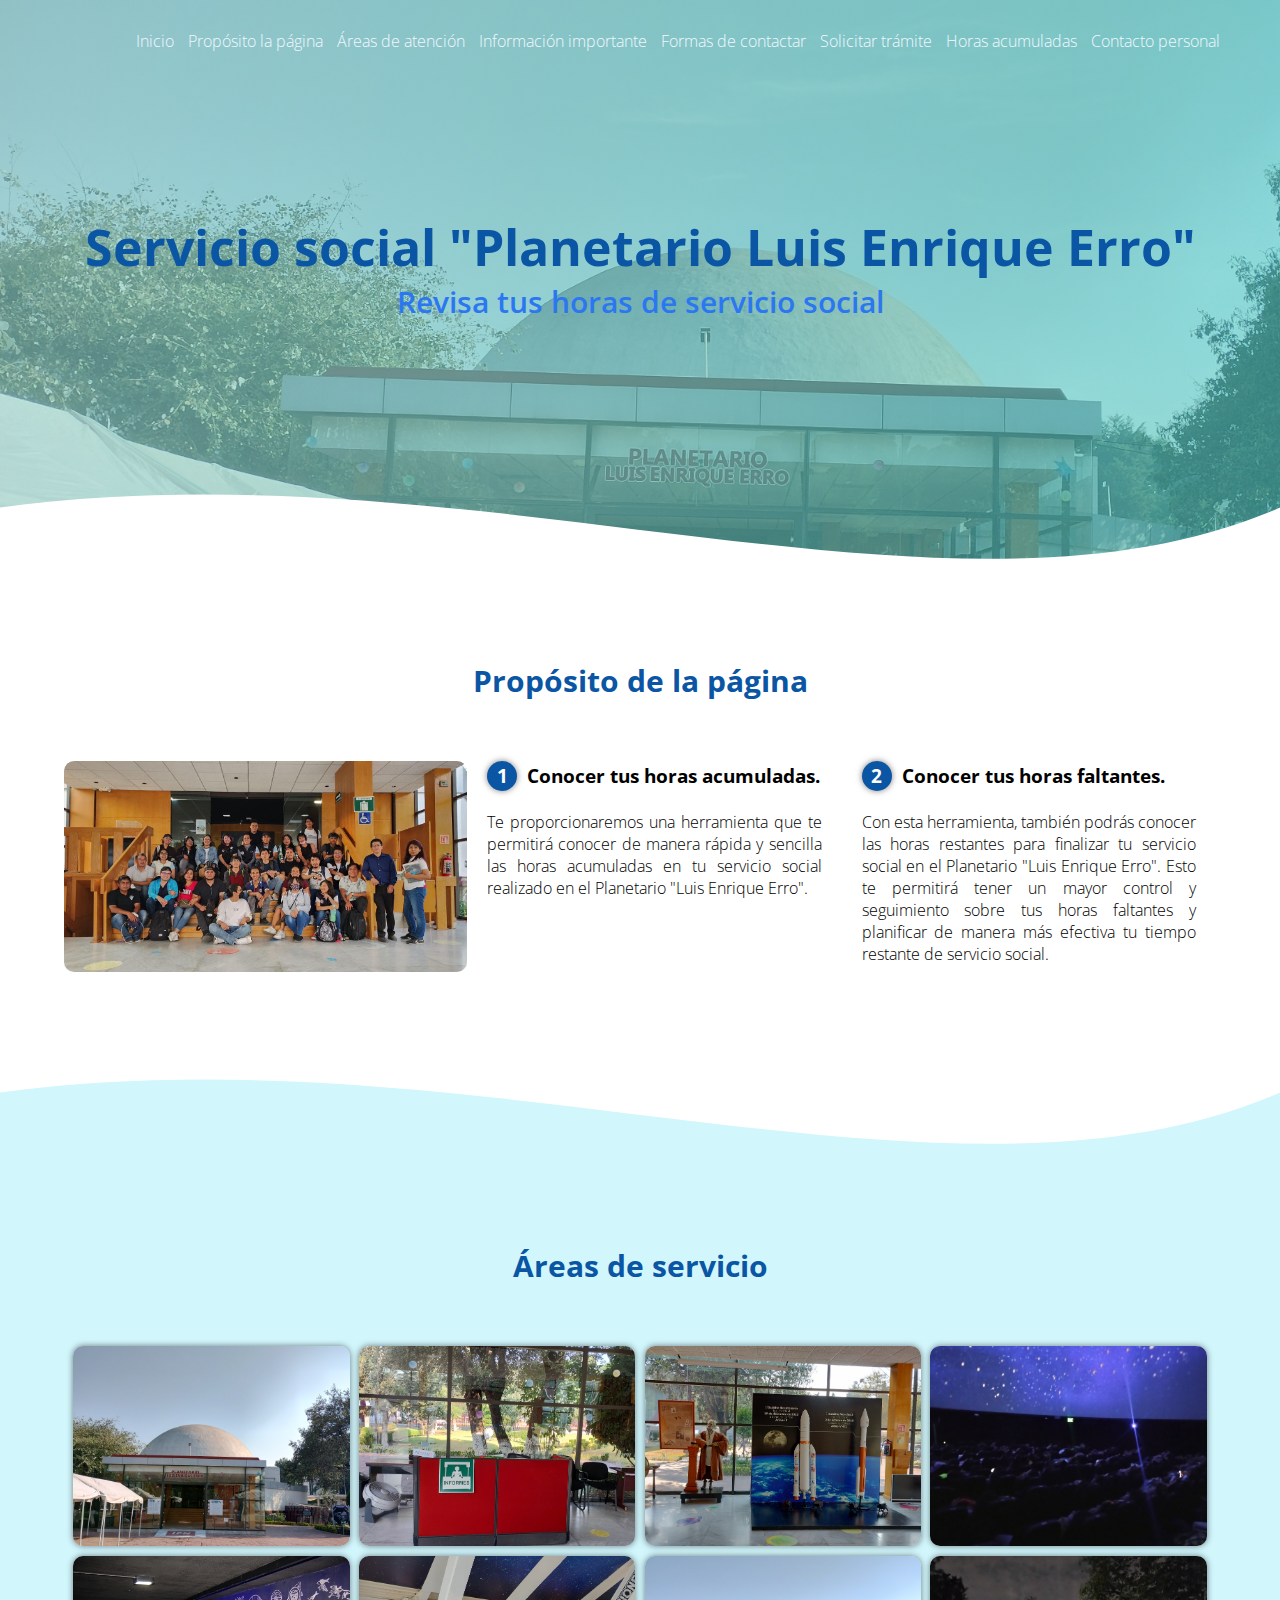
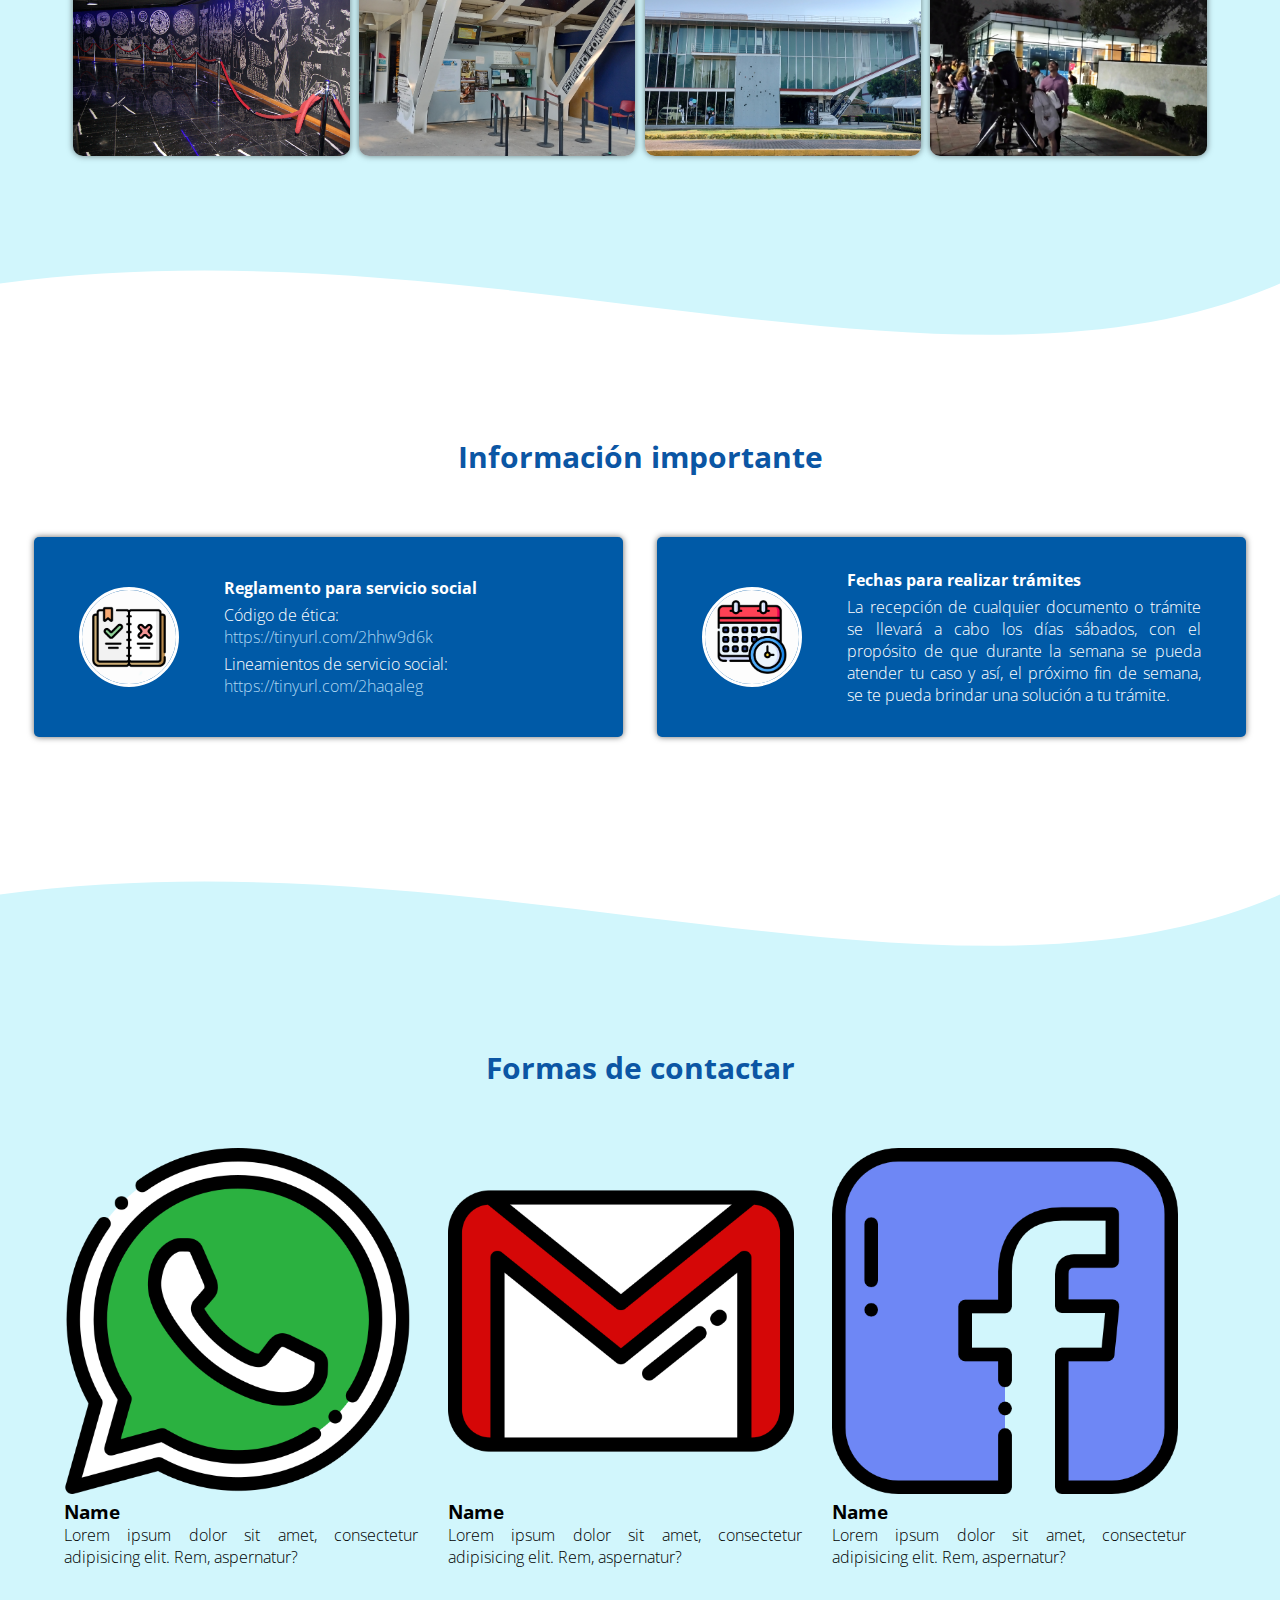
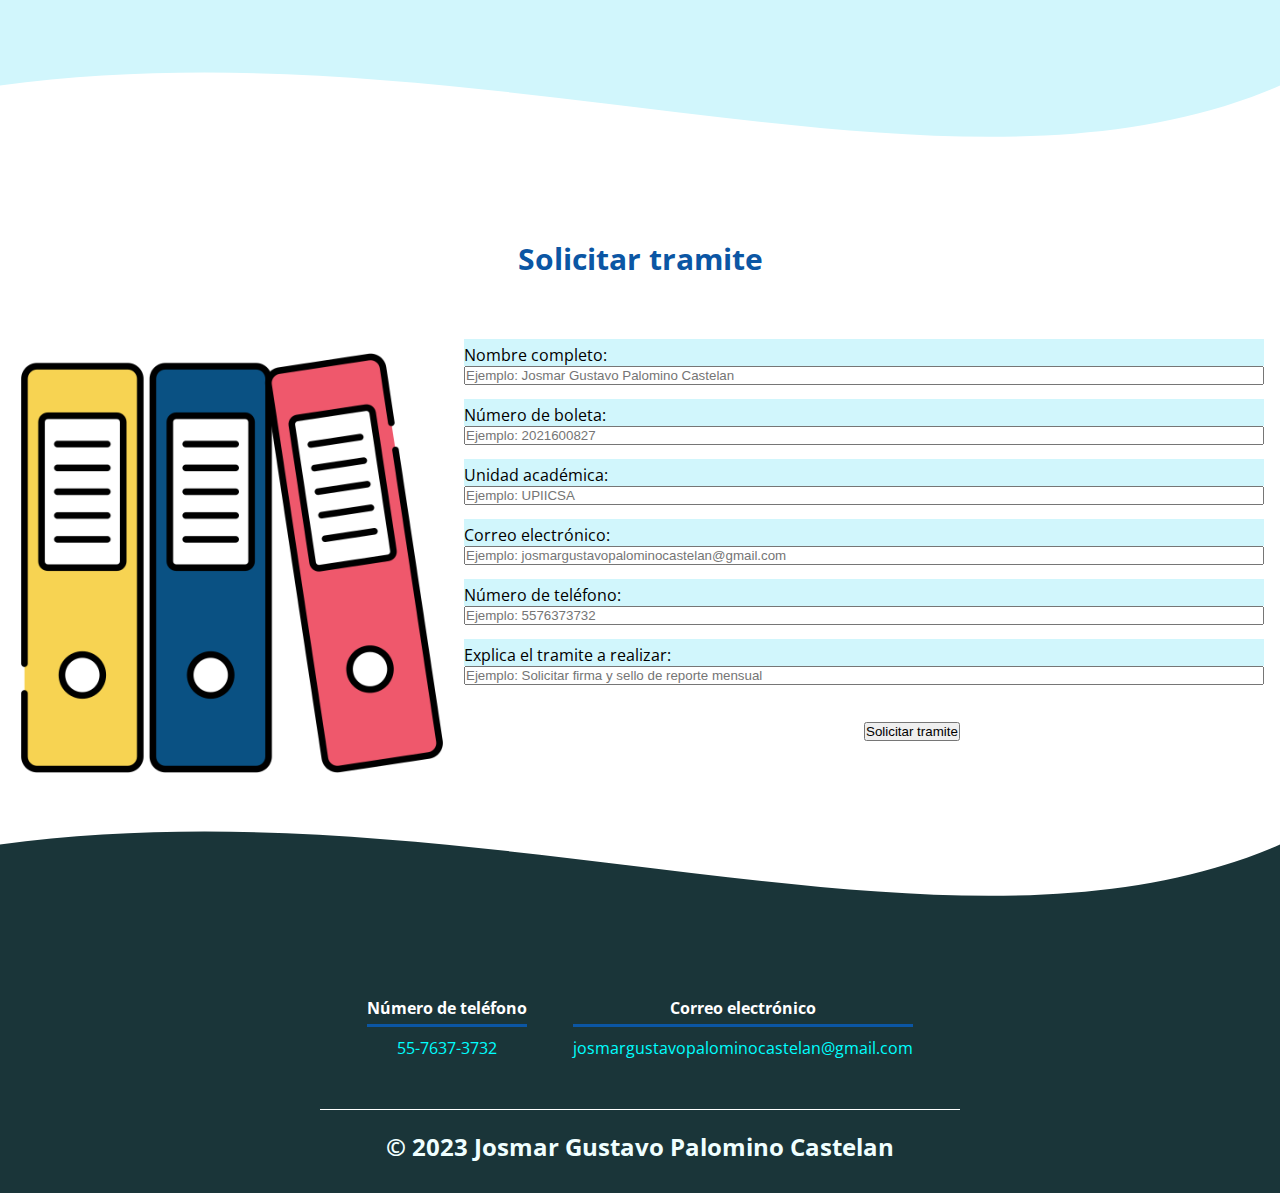
<file: index.html>
<!-- Josmar Gustavo Palomino Castelan -->
<!-- Josmar360 -->

<!DOCTYPE html>
<html lang="es">
  <!--Seccion de titulo-->
  <head>
    <meta charset="UTF-8" />
    <meta http-equiv="X-UA-Compatible" content="IE=edge" />
    <meta name="viewport" content="width=device-width, initial-scale=1.0" />
    <title>Servicio social Planetario Luis Enrique Erro</title>
    <link rel="shortcut icon" href="img/1_Logotipo_PLEE.jpg" type="image/x-icon" />
    <link rel="stylesheet" href="css/estilos-principal.css" />
    <link rel="preconnect" href="https://fonts.googleapis.com" />
    <link rel="preconnect" href="https://fonts.gstatic.com" crossorigin />
    <link
      href="https://fonts.googleapis.com/css2?family=Open+Sans:wght@500&display=swap"
      rel="stylesheet"
    />
  </head>
  <body>
    <header>
      <!--Seccion de botones-->
      <nav>
        <a href="#Inicio">Inicio</a>
        <a href="#Proposito">Propósito la página</a>
        <a href="#Areas">Áreas de atención</a>
        <a href="#Relevante">Información importante</a>
        <a href="#Contacto">Formas de contactar</a>
        <a href="#Tramite">Solicitar trámite</a>
        <a href="horas.html">Horas acumuladas</a>
        <a href="#Contacto-personal">Contacto personal</a>
      </nav>
      <section class="textos-header" id="Inicio">
        <h1>Servicio social "Planetario Luis Enrique Erro"</h1>
        <h2>Revisa tus horas de servicio social</h2>
      </section>
      <div class="wave" style="height: 150px; overflow: hidden">
        <svg
          viewBox="0 0 500 130"
          preserveAspectRatio="none"
          style="height: 100%; width: 100%"
        >
          <path
            d="M-0.00,49.85 C188.71,-6.40 371.55,173.71 500.00,49.85 L500.00,149.60 L-0.00,149.60 Z"
            style="stroke: none; fill: #fff"
          ></path>
        </svg>
      </div>
    </header>

    <main>
      <!--Seccion de proposito de la página-->
      <section class="contenedor sobre-pagina" id="Proposito">
        <h2 class="titulo">Propósito de la página</h2>
        <div class="contenedor-sobre-pagina">
          <img src="img/3_Seccion_Proposito.jpg" alt="" class="image-about-us" />
          <div class="contenido-textos">
            <h3><span>1</span> Conocer tus horas acumuladas.</h3>
            <p>
              Te proporcionaremos una herramienta que te permitirá conocer de
              manera rápida y sencilla las horas acumuladas en tu servicio
              social realizado en el Planetario "Luis Enrique Erro".
            </p>
          </div>
          <div class="contenido-textos">
            <h3><span>2</span> Conocer tus horas faltantes.</h3>
            <p>
              Con esta herramienta, también podrás conocer las horas restantes
              para finalizar tu servicio social en el Planetario "Luis Enrique
              Erro". Esto te permitirá tener un mayor control y seguimiento
              sobre tus horas faltantes y planificar de manera más efectiva tu
              tiempo restante de servicio social.
            </p>
          </div>
        </div>
      </section>
      <div class="wave2" style="height: 150px; overflow: hidden">
        <svg
          viewBox="0 0 500 130"
          preserveAspectRatio="none"
          style="height: 100%; width: 100%"
        >
          <path
            d="M-0.00,49.85 C188.71,-6.40 371.55,173.71 500.00,49.85 L500.00,149.60 L-0.00,149.60 Z"
            style="stroke: none; fill: #d1f6fc"
          ></path>
        </svg>
      </div>

      <!-- Seccion de objetivo galeria -->
      <section class="informacion" id="Areas">
        <div class="contenedor">
          <h2 class="titulo">Áreas de servicio</h2>
          <div class="galeria-port">
            <!--Galeria de imagenes-->
            <div class="image-port">
              <img src="img/5_Informes_Entrada_Principal.jpg" alt="" />
              <div class="hover-galeria">
                <img src="img/4_Areas_Atencion.jpg" alt="" />
                <p>Brindar informes en la entrada princial</p>
              </div>
            </div>
            <div class="image-port">
              <img src="img/6_Infomes_Vestibulo_Domo.jpg" alt="" />
              <div class="hover-galeria">
                <img src="img/4_Areas_Atencion.jpg" alt="" />
                <p>Brindar informes en el vestibulo del domo</p>
              </div>
            </div>
            <div class="image-port">
              <img src="img/7_Recorte_Aconteo_Entradas.jpg" alt="" />
              <div class="hover-galeria">
                <img src="img/4_Areas_Atencion.jpg" alt="" />
                <p>Realizar el recorte y conteo de los boletos</p>
              </div>
            </div>
            <div class="image-port">
              <img src="img/8_Acceso_Personas.jpg" alt="" />
              <div class="hover-galeria">
                <img src="img/4_Areas_Atencion.jpg" alt="" />
                <p>Ayudar con el acceso de personas en el domo</p>
              </div>
            </div>
            <div class="image-port">
              <img src="img/9_Recorrido_Mural_Astronomico.jpg" alt="" />
              <div class="hover-galeria">
                <img src="img/4_Areas_Atencion.jpg" alt="" />
                <p>Brindar recorridos guiados en mural astronómico</p>
              </div>
            </div>
            <div class="image-port">
              <img src="img/10_Informes_Taquilla.jpg" alt="" />
              <div class="hover-galeria">
                <img src="img/4_Areas_Atencion.jpg" alt="" />
                <p>Brindar informes en la taquilla</p>
              </div>
            </div>
            <div class="image-port">
              <img src="img/11_Recorrido_Museo.jpg" alt="" />
              <div class="hover-galeria">
                <img src="img/4_Areas_Atencion.jpg" alt="" />
                <p>Brindar recorridos guiados en el museo astronómico</p>
              </div>
            </div>
            <div class="image-port">
              <img src="img/12_Apoyo_Eventos.jpg" alt="" />
              <div class="hover-galeria">
                <img src="img/4_Areas_Atencion.jpg" alt="" />
                <p>Ayudar en eventos especiales que se realizan</p>
              </div>
            </div>
          </div>
        </div>
        <div class="wave3" style="height: 150px; overflow: hidden">
          <svg
            viewBox="0 0 500 130"
            preserveAspectRatio="none"
            style="height: 100%; width: 100%"
          >
            <path
              d="M-0.00,49.85 C188.71,-6.40 371.55,173.71 500.00,49.85 L500.00,149.60 L-0.00,149.60 Z"
              style="stroke: none; fill: #fff"
            ></path>
          </svg>
        </div>
      </section>

      <!--Seccion cards-->
      <section class="informacion-relevante" id="Relevante">
        <h2 class="titulo">Información importante</h2>
        <div class="cards">
          <div class="card">
            <img src="img/13_Icono_Reglamento.png" alt="" />
            <div class="contenido-texto-card">
              <h4>Reglamento para servicio social</h4>
              <p>Código de ética:</p>
              <a href="https://tinyurl.com/2hhw9d6k">https://tinyurl.com/2hhw9d6k</a>
              <p>Lineamientos de servicio social:</p>
              <a href="https://tinyurl.com/2hhw9d6k">https://tinyurl.com/2haqaleg</a>
            </div>
          </div>
          <div class="card">
            <img src="img/14_Icono_Calendario.png" alt="" />
            <div class="contenido-texto-card">
              <h4>Fechas para realizar trámites</h4>
              <p>
                La recepción de cualquier documento o trámite se llevará a 
                cabo los días sábados, con el propósito de que durante la 
                semana se pueda atender tu caso y así, el próximo fin de semana, 
                se te pueda brindar una solución a tu trámite.
              </p>
            </div>
          </div>
        </div>
      </section>
      <div class="wave4" style="height: 150px; overflow: hidden">
        <svg
          viewBox="0 0 500 130"
          preserveAspectRatio="none"
          style="height: 100%; width: 100%"
        >
          <path
            d="M-0.00,49.85 C188.71,-6.40 371.55,173.71 500.00,49.85 L500.00,149.60 L-0.00,149.60 Z"
            style="stroke: none; fill: #d1f6fc"
          ></path>
        </svg>
      </div>

      <!--Seccion de contacto-->
      <section class="contacto" id="Contacto">
        <div class="contenedor">
          <h2 class="titulo">Formas de contactar</h2>
          <div class="contacto-cont">
            <!--Contacto Whatsapp-->
            <div class="contacto-ind">
              <img src="img/15_Icono_WhatsApp.png" alt="" />
              <h3>Name</h3>
              <p>
                Lorem ipsum dolor sit amet, consectetur adipisicing elit. Rem,
                aspernatur?
              </p>
            </div>
            <div class="contacto-ind">
              <img src="img/16_Icono_Gmail.png" alt="" />
              <h3>Name</h3>
              <p>
                Lorem ipsum dolor sit amet, consectetur adipisicing elit. Rem,
                aspernatur?
              </p>
            </div>
            <div class="contacto-ind">
              <img src="img/17_Icono_Facebook.png" alt="" />
              <h3>Name</h3>
              <p>
                Lorem ipsum dolor sit amet, consectetur adipisicing elit. Rem,
                aspernatur?
              </p>
            </div>
          </div>
        </div>
        <div class="wave5" style="height: 150px; overflow: hidden">
          <svg
            viewBox="0 0 500 130"
            preserveAspectRatio="none"
            style="height: 100%; width: 100%"
          >
            <path
              d="M-0.00,49.85 C188.71,-6.40 371.55,173.71 500.00,49.85 L500.00,149.60 L-0.00,149.60 Z"
              style="stroke: none; fill: #fff"
            ></path>
          </svg>
        </div>
      </section>

      <!-- Inicio -->
      <section class="solicitar-tramite" id="Tramite">
        <h2 class="titulo">Solicitar tramite</h2>
        <div class="contenedor-solicitud-tramite">
          <img src="img/18_Icono_Tramites.png" alt="" class="image-form" />
          <div class="contenido-textos">
            <form class="form">
              <div class="opcion">
                <div class="form-titulo">
                  <label for="nombre">Nombre completo: </label>
                </div>
                <input
                  type="text"
                  placeholder="Ejemplo: Josmar Gustavo Palomino Castelan"
                  maxlength="50"
                  name="nombre"
                  id="nombre"
                  required
                />
              </div>
              <div class="opcion">
                <div class="form-titulo">
                  <label for="boleta">Número de boleta: </label>
                </div>
                <input
                  type="number"
                  placeholder="Ejemplo: 2021600827"
                  maxlength="15"
                  name="boleta"
                  required
                />
              </div>
              <div class="opcion">
                <div class="form-titulo">
                  <label for="unidad">Unidad académica: </label>
                </div>
                <input
                  type="text"
                  placeholder="Ejemplo: UPIICSA"
                  maxlength="20"
                  name="unidad"
                  id="unidad"
                  required
                />
              </div>
              <div class="opcion">
                <div class="form-titulo">
                  <label for="correo">Correo electrónico: </label>
                </div>
                <input
                  type="email"
                  placeholder="Ejemplo: josmargustavopalominocastelan@gmail.com"
                  maxlength="80"
                  mame="correo"
                  id="correo"
                  required
                />
              </div>
              <div class="opcion">
                <div class="form-titulo">
                  <label for="telefono">Número de teléfono: </label>
                </div>
                <input
                  type="number"
                  placeholder="Ejemplo: 5576373732"
                  maxlength="10"
                  name="telefono"
                  id="telefono"
                />
              </div>
              <div class="opcion-tramite">
                <div class="form-titulo">
                  <label for="tramite"> Explica el tramite a realizar: </label>
                </div>
                <input
                  type="text"
                  placeholder="Ejemplo: Solicitar firma y sello de reporte mensual"
                  maxlength="200"
                  name="tramite"
                  id="tramite"
                  required
                />
              </div>
              <div class="boton">
                <input type="submit" value="Solicitar tramite">
              </div>
            </form>
          </div>
          <div class="contenido-textos"></div>
        </div>
        <div class="wave5" style="height: 150px; overflow: hidden">
          <svg
            viewBox="0 0 500 130"
            preserveAspectRatio="none"
            style="height: 100%; width: 100%"
          >
          <path
              d="M-0.00,49.85 C188.71,-6.40 371.55,173.71 500.00,49.85 L500.00,149.60 L-0.00,149.60 Z"
              style="stroke: none; fill: #1a3539">
          </path>
          </svg>
        </div>
    </main>

    <footer>
      <div class="contenedor-footer" id="Contacto-personal">
        <div class="content-foo">
          <h4>Número de teléfono</h4>
          <p>55-7637-3732</p>
        </div>
        <div class="content-foo">
          <h4>Correo electrónico</h4>
          <p>josmargustavopalominocastelan@gmail.com</p>
        </div>
      </div>
      <h2 class="titulo-final">&copy; 2023 Josmar Gustavo Palomino Castelan</h2>
    </footer>
  </body>
</html>
</file>
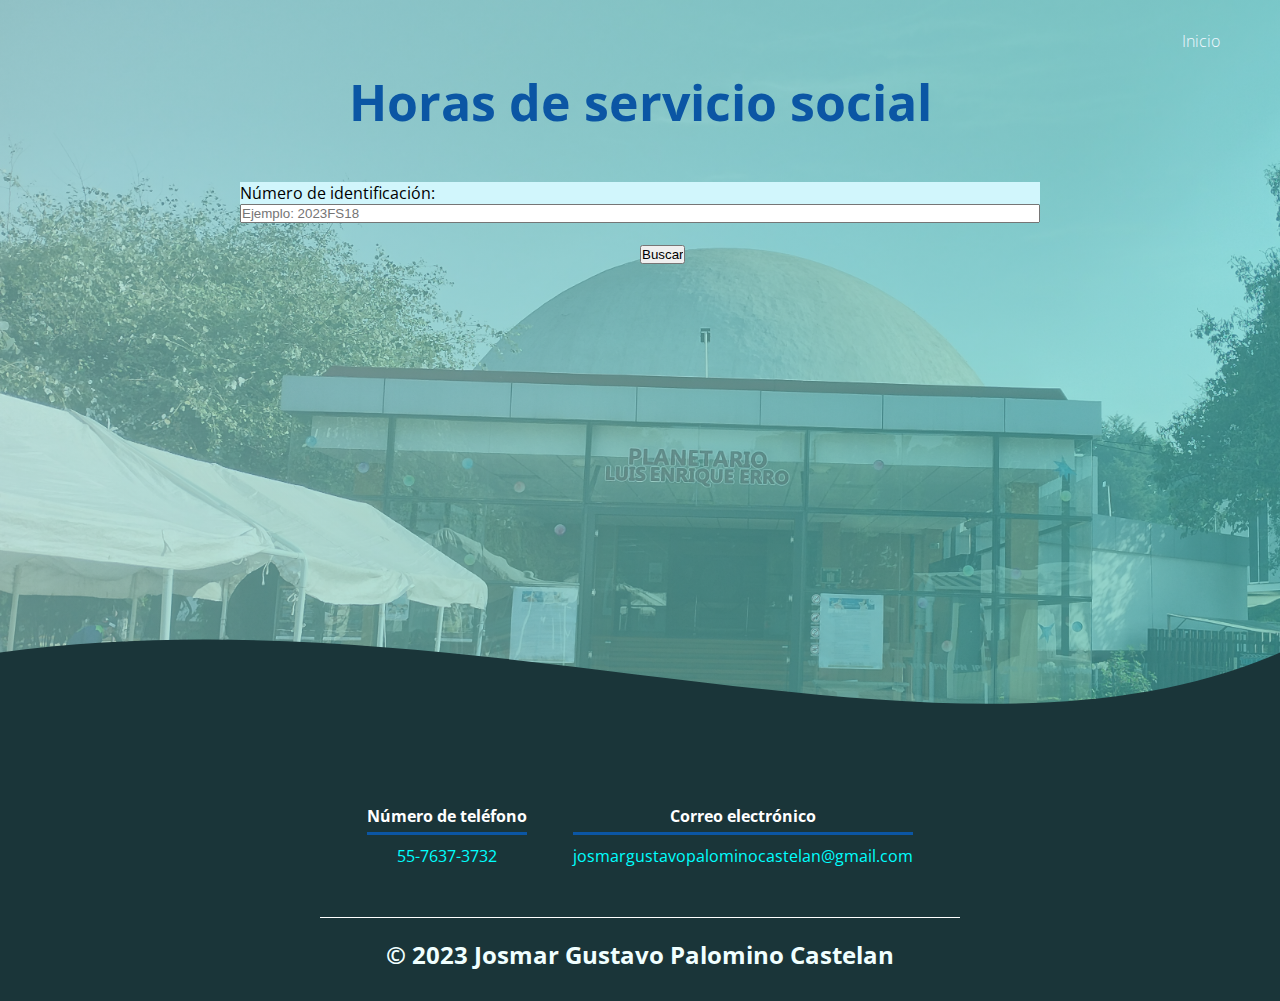
<file: Horas.html>
<!DOCTYPE html>
<html lang="es">
  <!--Seccion de titulo-->

  <head>
    <meta charset="UTF-8" />
    <meta http-equiv="X-UA-Compatible" content="IE=edge" />
    <meta name="viewport" content="width=device-width, initial-scale=1.0" />
    <title>Horas servicio social Planetario Luis Enrique Erro</title>
    <link
      rel="shortcut icon"
      href="img/1_Logotipo_PLEE.jpg"
      type="image/x-icon"
    />
    <link rel="stylesheet" href="css/estilos-horas.css" />
    <link rel="preconnect" href="https://fonts.googleapis.com" />
    <link rel="preconnect" href="https://fonts.gstatic.com" crossorigin />
    <link
      href="https://fonts.googleapis.com/css2?family=Open+Sans:wght@500&display=swap"
      rel="stylesheet"
    />
  </head>

  <body>
    <header>
      <!--Seccion de botones-->
      <nav>
        <a href="index.html">Inicio</a>
      </nav>

      <!--Titulo princiapal-->
      <section class="textos-header-horas">
        <h1>Horas de servicio social</h1>
      </section>

      <!--Solicitar horas-->
      <section class="visualizar horas">
        <div class="contenedor-revisar-horas">
          <div class="contenido-textos">
            <form action="conector.php" method="get" class="form-area">
              <div class="opcion">
                <div class="titulo-form">
                  <label for="horas">Número de identificación:</label>
                </div>
                <input
                  type="text"
                  placeholder="Ejemplo: 2023FS18"
                  maxlength="8"
                  name="identificador"
                  id="horas"
                  required
                />
              </div>
              <div class="boton">
                <input type="submit" name="View" value="Buscar" />
              </div>
            </form>
          </div>
        </div>
      </section>

      <!--Ola final-->
      <div class="wave" style="height: 150px; overflow: hidden">
        <svg
          viewBox="0 0 500 130"
          preserveAspectRatio="none"
          style="height: 100%; width: 100%"
        >
          <path
            d="M-0.00,49.85 C188.71,-6.40 371.55,173.71 500.00,49.85 L500.00,149.60 L-0.00,149.60 Z"
            style="stroke: none; fill: #1a3539"
          ></path>
        </svg>
      </div>
    </header>

    <!--Sección de contacto personal-->
    <footer>
      <div class="contenedor-footer" id="Contacto-personal">
        <div class="content-foo">
          <h4>Número de teléfono</h4>
          <p>55-7637-3732</p>
        </div>
        <div class="content-foo">
          <h4>Correo electrónico</h4>
          <p>josmargustavopalominocastelan@gmail.com</p>
        </div>
      </div>
      <h2 class="titulo-final">&copy; 2023 Josmar Gustavo Palomino Castelan</h2>
    </footer>
  </body>
</html>
</file>
<file: css/estilos-principal.css>
*{
    margin:0;
    padding:0;
    box-sizing:border-box;
}/*Acomodar sin border*/

body{
    font-family: 'open sans';
}

/*Contenedor principal*/
.contenedor{
    padding: 60px 0;
    width: 90%;
    max-width: 100%;
    margin: auto;
    overflow: hidden;
}

.titulo{
    color:  #0b56a4;
    font-size: 30px;
    text-align: center;
    margin-bottom: 60px;
}

/* header */
header{
    width: 100%;
    height: 600px;
    background: #50C9C3;  /* fallback for old browsers */
    background: -webkit-linear-gradient(to right, hsl(177, 52%, 73%, 0.6), hsl(177, 53%, 55%, 0.6)), url(../img/2_Portada_Principal.jpg);  /* Chrome 10-25, Safari 5.1-6 */
    background: linear-gradient(to right, hsl(177, 52%, 73%, 0.6), hsl(177, 53%, 55%, 0.6)), url(../img/2_Portada_Principal.jpg); /* W3C, IE 10+/ Edge, Firefox 16+, Chrome 26+, Opera 12+, Safari 7+ */
    /*background: #005AA7;  /* fallback for old browsers */
    /*background: -webkit-linear-gradient(to right, hsla(56, 100%, 95%, 0.7), hsla(208, 100%, 33%, 0.7)), url(../img/1-portada.jpg);  /* Chrome 10-25, Safari 5.1-6 */
    /*background: linear-gradient(to right, hsla(56, 100%, 95%, 0.7), hsla(208, 100%, 33%, 0.7)), url(../img/1-portada.jpg); /* W3C, IE 10+/ Edge, Firefox 16+, Chrome 26+, Opera 12+, Safari 7+ */
    background-size: cover;
    background-attachment: fixed;
    position: relative;
}

header .textos-header{
    display: flex;
    height: 430px;
    width: 100%;
    align-items: center;
    justify-content: center;
    flex-direction: column;
    text-align: center;
}

.textos-header h1{
    font-size: 50px;
    color: #0b56a4;
}

.textos-header h2{
    font-size: 30px;
    font-weight: 600;
    color: #2b77f1;
}


/*Nav*/
nav{
    text-align: right;
    padding: 30px 50px 0 0;
}

nav > a{
    color:aliceblue;
    font-weight: 300;
    text-decoration: none;
    margin-right: 10px;
}

nav > a:hover{
    text-decoration: underline;
}


/*Ola*/
.wave{
    position: absolute;
    bottom: 0;
    width: 100%;
}


/* proposito de la pagina */
main .sobre-pagina{
    padding: 60px 0 40px 0;
}

.contenedor-sobre-pagina{
    display: flex;
    justify-content: space-evenly;
}

.image-about-us{
    width: 35%;
    height: 35%;
    border-radius: 10px;
}

.sobre-pagina .contenido-textos{
    width: 48%;
}

.contenido-textos h3{
    margin-bottom: 20px;
    text-align:left;
    padding: 0 20px 0 20px;
}

.contenido-textos h3 span{
    background:  #0b56a4;
    color: #fff;
    border-radius: 50%;
    display: inline-block;
    text-align: center;
    width: 30px;
    height: 30px;
    padding: 2px;
    box-shadow: 0 0 6px 0 rgba(0, 0, 0, 0.5);
    margin-right: 5px;
}

.contenido-textos p{
    padding: 0px 20px 30px 20px;
    font-weight: 300;
    text-align: justify;
}


/* Galeria de objetivos */
.informacion{
    background: #d1f6fc;
}

.galeria-port{
    display: flex;
    justify-content: space-evenly;
    flex-wrap: wrap;
}

.image-port{
    width: 24%;
    margin-bottom: 10px;
    height: 200px;
    overflow: hidden;
    position: relative;
    cursor: pointer;
    box-shadow: 0 0 6px 0 rgba(0, 0, 0, 0.5);
    border-radius: 10px;
}

.image-port > img{
    width: 100%;
    height: 100%;
    object-fit: cover;
    display: block;
}

.hover-galeria{
    position: absolute;
    width: 100%;
    height: 100%;
    top: 0;
    transform: scale(0);
    background: hsla(213, 42%, 56%, 0.7);
    transition: transform .5s;
    display: flex;
    justify-content: center;
    align-items: center;
    flex-direction: column;
}

.hover-galeria img{
    width: 150px;
}

.hover-galeria p{
    color: #ffffff;
    text-align: center;
}

.image-port:hover .hover-galeria{
    transform: scale(1);
}


/*Informacion importante*/
.informacion-relevante{
    padding: 60px 0 100px 0;
}

.cards{
    display: flex;
    justify-content: space-evenly;
}

.cards .card{
    background: #005AA7;
    display: flex;
    width: 46%;
    height: 200px;
    align-items: center;
    justify-content: space-evenly;
    border-radius: 5px;
    box-shadow: 0 0 6px rgba(0, 0, 0, 0.6);
}

.cards .card img{
    width: 100px;
    height: 100px;
    object-fit: cover;
    border: 3px solid #fff;
    border-radius: 50%;
    display: block;
}

.cards .card > .contenido-texto-card{
    width: 60%;
    color: #fff;
}

.cards .card .contenido-texto-card > a{
    width: 100px;
    height: 100px;
    color:#AED6F1 ;
    font-weight: 300;
    text-decoration: none;
    text-align: justify;
}

.cards .card > .contenido-texto-card p{
    font-weight: 300;
    padding-top: 5px;
    text-align: justify;
}


/*Contacto */
.contacto{
    background: #d1f6fc;
    padding-bottom: 0; /*Valor por defecto era 30p*/
}

.contacto-cont{
    display: flex;
    justify-content: space-evenly;
    align-items: center;
}

.contact-ind{
    width: 28%;
    text-align: center;
}

.contacto-ind img{
    width: 90%;
}

.contact-ind h3{
    margin: 10px 0;
}

.contacto-ind p{
    padding: 0px 30px 0px 0px;
    font-weight: 300;
    text-align: justify;
}


/*Formulario*/
.solicitar-tramite{
    background: #fff;
    padding: 60px 0 0 0;
}

.contenedor-solicitud-tramite{
    display: flex;
    justify-content: space-evenly;
}

.image-form{
    width: 35%;
    height: 35%;
    border-radius: 10px;
}

.opcion{
    width: 800px;
    height: 60px;
    display: flex;
    flex-direction: column;
}

.opcion-tramite{
    width: 800px;
    height: 80px;
    display: flex;
    flex-direction: column;
}

.form-titulo{
    padding: 5px 0 0 0; 
    background: #d1f6fc;
}

.boton{
    padding: 0 50% 0 50%;
}

/*footer*/
footer{
    background: #1a3539;
    padding: 60px 0 30px 0;
    margin: auto;
    overflow: hidden;
}

.contenedor-footer{
    display: flex;
    width: 50%;
    justify-content: space-evenly;
    margin: auto;
    padding-bottom: 50px;
    border-bottom: 1px solid #ffffff;
}

.content-foo{
    text-align: center;
}

.content-foo h4{
    color: #fff;
    border-bottom: 3px solid #0b56a4;
    padding-bottom: 5px;
    margin-bottom: 10px;
}

.content-foo p{
    color: aqua;
}

.titulo-final{
    text-align: center;
    font-size: 24px;
    margin: 20px 0 0 0;
    color: azure;
}


/*Adaptar a maximo 900px*/
@media  screen and (max-width:900px) {
    header{
        background-position: center;
    }

    .contenedor-sobre-pagina{
        flex-direction: column;
        justify-content: center;
        align-items: center;
    }

    .sobre-pagina .contenido-textos{
        width: 90%;
    }

    .image-about-us{
        width: 90%;
    }


    /*Galeria*/
    .image-port{
        width: 44%;
    }


    /* Usuarios*/
    .cards{
        flex-direction: column;
        justify-content: center;
        align-items: center;
    }

    .cards .card{
        width: 90%;
    }

    .cards .card:first-child{
        margin-bottom: 30px;
    }


    /*Contacto*/
    .contacto-cont{
        justify-content: center;
        flex-direction: column;
    }

    .contacto-ind{
        width: 100%;
        text-align: center;
    }

    .contacto-ind:nth-child(1), .contacto-ind:nth-child(2){
        margin-bottom: 60px;
    }

    .contacto-ind img{
        width: 90%;
    }
}


/*Adaptar a 500px*/
@media screen and (max-wifth:500px){
    nav{
        text-align: center;
        padding: 30px 0 0 0;
    }

    nav > a{
        margin-right: 5px;
    }

    .textos-header h1{
        font-size: 35px;
    }

    .textos-header h2{
        font-size: 20px;
    }

    /*About us*/
    .image-about-us{
        margin-bottom: 60px;
        width: 99%;
    }

    .sobre-pagina .contenido-textos{
        width: 95%;
    }

    /*Galeria*/
    .image-port{
        width: 95%;
    }

    /*Contacto*/
    .cards .card{
        height: 450px;
        display: flex;
        flex-direction: column;
        align-items: center;
    }

    .cards .card img{
        width: 90px;
        height: 90px;
    }

    /*footer*/
    .contenedor-footer{
        flex-direction: column;
        /*border: none;*/
    }

    .content-foo{
        margin-bottom: 20px;
        text-align: center;
    }

    .content-foo h4{
        border: none;
    }

    .content-foo p{
        border: #ccc;
        border-bottom: 1px solid #005AA7;
        padding-bottom: 20px;
    }

    .titulo-final{
        font-size: 20px;
    }
}
</file>
<file: css/estilos-horas.css>
*{
    margin:0;
    padding:0;
    box-sizing:border-box;
}/*Acomodar sin border*/

body{
    font-family: 'open sans';
}

header .textos-header-horas{
    display: flex;
    height: 100px;
    width: 100%;
    align-items: center;
    justify-content: center;
    flex-direction: column;
    text-align: center;
}

.textos-header-horas h1{
    font-size: 50px;
    color: #0b56a4;
}


/* header */
header{
    width: 100%;
    height: 745px;
    background: #50C9C3;  /* fallback for old browsers */
    background: -webkit-linear-gradient(to right, hsl(177, 52%, 73%, 0.6), hsl(177, 53%, 55%, 0.6)), url(../img/2_Portada_Principal.jpg);  /* Chrome 10-25, Safari 5.1-6 */
    background: linear-gradient(to right, hsl(177, 52%, 73%, 0.6), hsl(177, 53%, 55%, 0.6)), url(../img/2_Portada_Principal.jpg); /* W3C, IE 10+/ Edge, Firefox 16+, Chrome 26+, Opera 12+, Safari 7+ */
    background-size: cover;
    background-attachment: fixed;
    position: relative;
}


/*Nav*/
nav{
    text-align: right;
    padding: 30px 50px 0 0;
}

nav > a{
    color:aliceblue;
    font-weight: 300;
    text-decoration: none;
    margin-right: 10px;
}

nav > a:hover{
    text-decoration: underline;
}


/* Registros */
.contenedor-revisar-horas{
    padding: 30px 0 5px 0;
    display: flex;
    justify-content: space-evenly;
}

.titulo-form{
    background: #d1f6fc;
}

.opcion{
    width: 800px;
    height: 60px;
    display: flex;
    flex-direction: column;
}

.boton{
    padding: 0px 50% 0 50%;
}


.contenedor-mostrar-datos{
    width: 800px;
    height: 60px;
    display: flex;
    flex-direction: column;
}


/* Ola */
.wave{
    position: absolute;
    bottom: 0;
    width: 100%;
}


/*footer*/
footer{
    background: #1a3539;
    padding: 60px 0 30px 0;
    margin: auto;
    overflow: hidden;
}

.contenedor-footer{
    display: flex;
    width: 50%;
    justify-content: space-evenly;
    margin: auto;
    padding-bottom: 50px;
    border-bottom: 1px solid #ffffff;
}

.content-foo{
    text-align: center;
}

.content-foo h4{
    color: #fff;
    border-bottom: 3px solid #0b56a4;
    padding-bottom: 5px;
    margin-bottom: 10px;
}

.content-foo p{
    color: aqua;
}

.titulo-final{
    text-align: center;
    font-size: 24px;
    margin: 20px 0 0 0;
    color: azure;
}
</file>
